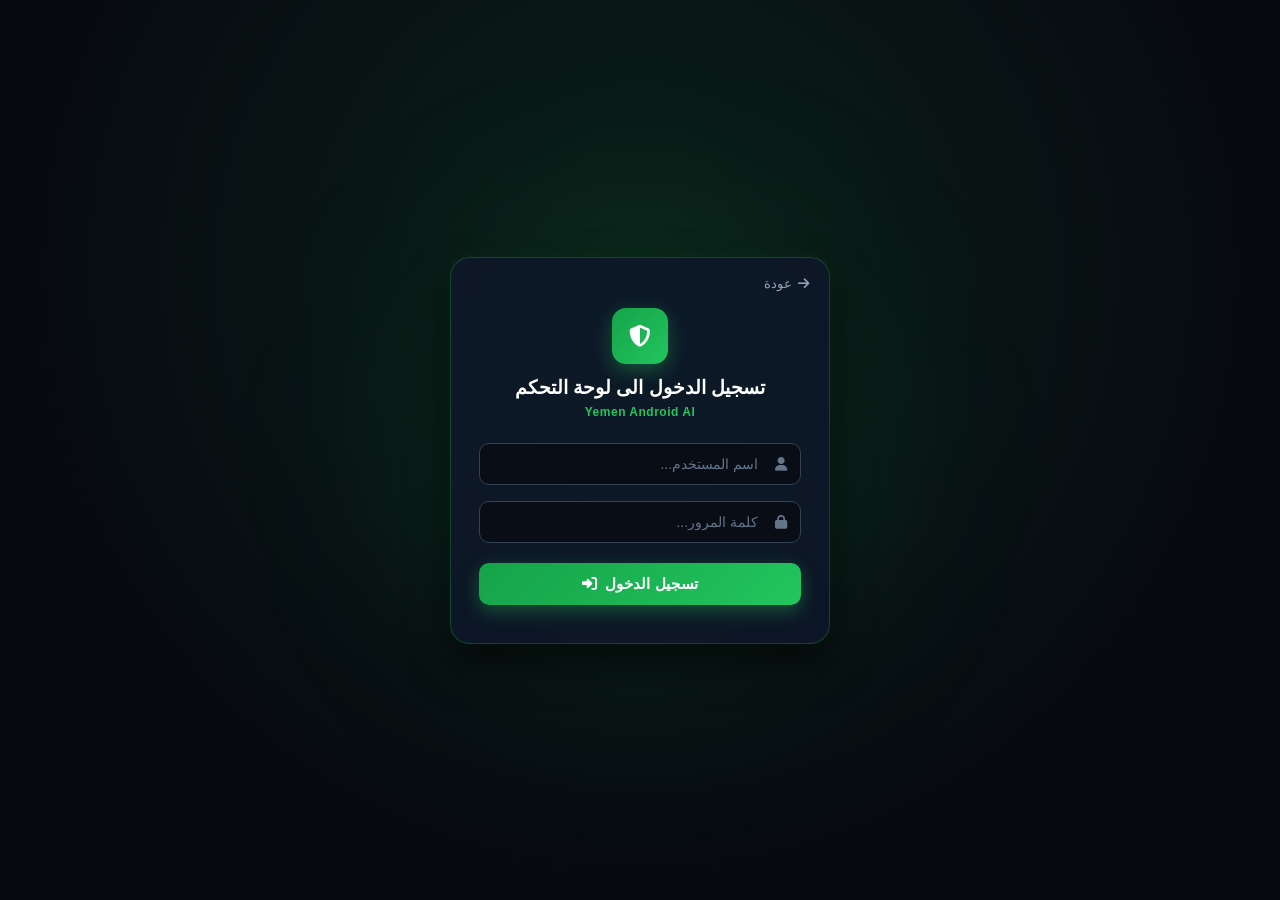
<file: templates/login.html>
<!DOCTYPE html>
<html lang="ar" dir="rtl">
<head>
    <meta charset="UTF-8">
    <meta name="viewport" content="width=device-width, initial-scale=1.0">
    <title>تسجيل الدخول | Taiger Chat</title>
    <!-- مكتبة الأيقونات -->
    <link rel="stylesheet" href="https://cdnjs.cloudflare.com/ajax/libs/font-awesome/6.4.0/css/all.min.css">
    
    <style>
        * {
            margin: 0;
            padding: 0;
            box-sizing: border-box;
            font-family: 'Segoe UI', Tahoma, Geneva, Verdana, sans-serif;
        }

        body {
            min-height: 100vh;
            display: flex;
            justify-content: center;
            align-items: center;
            background-color: #070a10;
            background-image: radial-gradient(circle at 50% 30%, rgba(34, 197, 94, 0.12) 0%, transparent 70%);
            position: relative;
            overflow: hidden;
        }

        /* توهج خلفي ناعم باللون الأخضر */
        .bg-glow {
            position: absolute;
            width: 350px;
            height: 350px;
            background: rgba(34, 197, 94, 0.15);
            filter: blur(120px);
            border-radius: 50%;
            pointer-events: none;
        }

        /* الكارت الزجاجي */
        .glass-card {
            position: relative;
            width: 90%;
            max-width: 380px;
            padding: 38px 28px;
            background: rgba(15, 23, 42, 0.85);
            backdrop-filter: blur(16px);
            -webkit-backdrop-filter: blur(16px);
            border: 1px solid rgba(34, 197, 94, 0.25);
            border-radius: 20px;
            box-shadow: 0 20px 40px rgba(0, 0, 0, 0.6),
                        0 0 15px rgba(34, 197, 94, 0.08);
            color: #ffffff;
            z-index: 10;
        }

        /* زر العودة */
        .back-btn {
            position: absolute;
            top: 18px;
            right: 20px;
            display: inline-flex;
            align-items: center;
            gap: 6px;
            color: #94a3b8;
            text-decoration: none;
            font-size: 13px;
            font-weight: 500;
            transition: color 0.2s ease;
        }

        .back-btn:hover {
            color: #22c55e;
        }

        /* الترويسة */
        .card-header {
            text-align: center;
            margin-top: 12px;
            margin-bottom: 24px;
        }

        .brand-icon {
            width: 56px;
            height: 56px;
            margin: 0 auto 12px;
            background: linear-gradient(135deg, #16a34a, #22c55e);
            border-radius: 14px;
            display: flex;
            align-items: center;
            justify-content: center;
            font-size: 22px;
            color: #ffffff;
            box-shadow: 0 6px 18px rgba(34, 197, 94, 0.35);
        }

        .card-header h2 {
            font-size: 19px;
            font-weight: 700;
            color: #ffffff;
            margin-bottom: 6px;
        }

        .brand-subtitle {
            font-size: 12px;
            color: #22c55e;
            font-weight: 600;
            letter-spacing: 0.5px;
        }

        /* النموذج وحقول الإدخال */
        .login-form {
            display: flex;
            flex-direction: column;
            gap: 16px;
        }

        .input-group {
            position: relative;
            width: 100%;
        }

        .input-group .field-icon {
            position: absolute;
            top: 50%;
            right: 14px;
            transform: translateY(-50%);
            color: #64748b;
            font-size: 14px;
            pointer-events: none;
            transition: color 0.2s ease;
        }

        .input-group input {
            width: 100%;
            padding: 12px 42px 12px 14px;
            background: #090d16;
            border: 1px solid #334155;
            border-radius: 10px;
            color: #ffffff;
            font-size: 14px;
            outline: none;
            transition: all 0.25s ease;
        }

        .input-group input::placeholder {
            color: #64748b;
        }

        .input-group input:focus {
            border-color: #22c55e;
            box-shadow: 0 0 10px rgba(34, 197, 94, 0.25);
        }

        .input-group input:focus ~ .field-icon {
            color: #22c55e;
        }

        /* زر التأكيد باللون الأخضر الأخاذ */
        .submit-btn {
            width: 100%;
            padding: 12px;
            margin-top: 4px;
            background: linear-gradient(135deg, #16a34a, #22c55e);
            border: none;
            border-radius: 10px;
            color: #ffffff;
            font-size: 15px;
            font-weight: 700;
            cursor: pointer;
            display: flex;
            align-items: center;
            justify-content: center;
            gap: 8px;
            box-shadow: 0 6px 18px rgba(34, 197, 94, 0.35);
            transition: all 0.2s ease;
        }

        .submit-btn:hover {
            background: linear-gradient(135deg, #15803d, #16a34a);
            transform: translateY(-1px);
            box-shadow: 0 8px 22px rgba(34, 197, 94, 0.45);
        }

        .error-msg {
            color: #f87171;
            background: rgba(239, 68, 68, 0.12);
            border: 1px solid rgba(239, 68, 68, 0.25);
            padding: 10px;
            border-radius: 8px;
            font-size: 13px;
            text-align: center;
            display: none;
        }
        /* ==================== طبقة التلاشي السينمائي ==================== */
.page-transition-overlay {
    position: fixed;
    inset: 0;
    background: rgba(7, 11, 18, 0.95);
    backdrop-filter: blur(16px);
    -webkit-backdrop-filter: blur(16px);
    opacity: 0;
    visibility: hidden;
    pointer-events: none;
    z-index: 99999;
    transition: opacity 0.8s cubic-bezier(0.25, 1, 0.5, 1), 
                visibility 0.8s cubic-bezier(0.25, 1, 0.5, 1);
}

.page-transition-overlay.active {
    opacity: 1;
    visibility: visible;
    pointer-events: auto;
}
/* ==================== نافذة الخطأ المنبثقة (Modal) ==================== */
.login-modal-overlay {
    position: fixed;
    top: 0;
    left: 0;
    width: 100%;
    height: 100%;
    background: rgba(4, 8, 14, 0.85);
    backdrop-filter: blur(12px);
    -webkit-backdrop-filter: blur(12px);
    display: flex;
    align-items: center;
    justify-content: center;
    z-index: 99999;
    opacity: 0;
    visibility: hidden;
    transition: all 0.35s cubic-bezier(0.16, 1, 0.3, 1);
}

.login-modal-overlay.active {
    opacity: 1;
    visibility: visible;
}

.login-modal-card {
    background: #0d1522;
    border: 1px solid rgba(239, 68, 68, 0.35);
    border-radius: 20px;
    width: 90%;
    max-width: 380px;
    padding: 28px 20px;
    text-align: center;
    box-shadow: 0 25px 60px rgba(0,0,0,0.85),
                0 0 25px rgba(239, 68, 68, 0.15);
    transform: scale(0.9) translateY(15px);
    transition: all 0.35s cubic-bezier(0.16, 1, 0.3, 1);
}

.login-modal-overlay.active .login-modal-card {
    transform: scale(1) translateY(0);
}

/* حركة نبض خفيفة لصورة الخطأ */
@keyframes falsePulse {
    0%, 100% { transform: scale(1); filter: drop-shadow(0 0 8px rgba(239, 68, 68, 0.4)); }
    50% { transform: scale(1.06); filter: drop-shadow(0 0 20px rgba(239, 68, 68, 0.8)); }
}

.false-icon-anim {
    width: 85px;
    height: 85px;
    object-fit: contain;
    margin-bottom: 15px;
    animation: falsePulse 2s infinite ease-in-out;
}

.login-modal-btn {
    background: linear-gradient(135deg, #ef4444, #dc2626);
    color: #ffffff;
    font-weight: bold;
    border: none;
    padding: 10px 24px;
    border-radius: 12px;
    cursor: pointer;
    font-size: 0.95rem;
    box-shadow: 0 4px 15px rgba(239, 68, 68, 0.4);
    transition: all 0.25s ease;
    width: 100%;
    margin-top: 18px;
}

.login-modal-btn:hover {
    background: linear-gradient(135deg, #f87171, #b91c1c);
    transform: translateY(-2px);
    box-shadow: 0 6px 20px rgba(239, 68, 68, 0.6);
}
/* ==================== تعديل نوع وتنسيق خط رسالة الخطأ ==================== */
#modalErrorText {
    font-family: 'Segoe UI', Tahoma, Geneva, Verdana, sans-serif !important; /* نوع خط أنيق وواضح */
    font-size: 0.92rem !important; /* حجم متناسق ومريح للعين */
    font-weight: 700 !important; /* جعل الخط عريضاً وبارزاً (Bold) */
    color: #f87171 !important; /* لون أحمر زاهي وواضح */
    letter-spacing: 0.3px !important; /* تباعد خفيف بين الحروف لزيادة الوضوح */
    text-shadow: 0 0 10px rgba(239, 68, 68, 0.3) !important; /* توهج خفيف يناسب الثيم السيبراني */
}
    </style>
</head>
<body>

    <div class="bg-glow"></div>

    <div class="glass-card">
        <a href="/" class="back-btn">
            <i class="fa-solid fa-arrow-right"></i>
            <span>عودة</span>
        </a>

        <div class="card-header">
            <div class="brand-icon">
                <i class="fa-solid fa-shield-halved"></i>
            </div>
            <h2>تسجيل الدخول الى لوحة التحكم</h2>
            <p class="brand-subtitle">Yemen Android AI </p>
        </div>

        <form id="loginForm" class="login-form">
            <div class="input-group">
                <input type="text" id="username" name="username" placeholder="اسم المستخدم..." required autocomplete="off">
                <i class="fa-solid fa-user field-icon"></i>
            </div>

            <div class="input-group">
                <input type="password" id="password" name="password" placeholder="كلمة المرور..." required>
                <i class="fa-solid fa-lock field-icon"></i>
            </div>

            <div id="errorMsg" class="error-msg"></div>

            <button type="submit" class="submit-btn">
                <span>تسجيل الدخول</span>
                <i class="fa-solid fa-right-to-bracket"></i>
            </button>
        </form>
    </div>
<!-- النافذة المنبثقة لخطأ تسجيل الدخول -->
<div class="login-modal-overlay" id="loginErrorModal">
    <div class="login-modal-card">
        <img src="/static/images/false.png" class="false-icon-anim" alt="خطأ في الدخول">
        <div style="font-size: 1.15rem; font-weight: bold; color: #fff; margin-bottom: 6px;">تواصل بالمطور للدخول الى لوحة التحكم</div>
        <div style="font-size: 0.9rem; color: #f87171; line-height: 1.5;" id="modalErrorText">تواصل بالمطور للدخول الى لوحة التحكم</div>
        <button class="login-modal-btn" onclick="closeLoginErrorModal()">حاول مجدداً</button>
    </div>
</div>
    <script>
document.getElementById('loginForm').addEventListener('submit', async (e) => {
    e.preventDefault();
    
    const usernameInput = document.getElementById('username').value.trim();
    const passwordInput = document.getElementById('password').value.trim();
    const errorModal = document.getElementById('loginErrorModal');
    const modalErrorText = document.getElementById('modalErrorText');

    try {
        const response = await fetch('/login', {
            method: 'POST',
            headers: { 'Content-Type': 'application/json' },
            body: JSON.stringify({ 
                username: usernameInput, 
                password: passwordInput 
            })
        });

        const data = await response.json();

        if (response.ok && data.status === 'success') {
            // 🌟 تفعيل تأثير التلاشي السلس قبل الانتقال للوحة التحكم
            let overlay = document.getElementById('pageTransitionOverlay');
            if (!overlay) {
                overlay = document.createElement('div');
                overlay.id = 'pageTransitionOverlay';
                overlay.className = 'page-transition-overlay';
                document.body.appendChild(overlay);
            }
            
            setTimeout(() => {
                overlay.classList.add('active');
            }, 10);

            // الانتقال لصفحة الـ admin بعد اكتمال تأثير التلاشي (0.8 ثانية)
            setTimeout(() => {
                window.location.href = data.redirect || '/admin';
            }, 800);

        } else {
            // ❌ إظهار النافذة المنبثقة الفخمة مع صورة false.png
            modalErrorText.textContent = data.message || 'تواصل بالمطور للوصول الى لوحة التحكم';
            errorModal.classList.add('active');
        }
    } catch (err) {
        modalErrorText.textContent = 'حدث خطأ في الاتصال بالخادم!';
        errorModal.classList.add('active');
    }
});

// دالة إغلاق نافذة الخطأ عند النقر على زر "حاول مجدداً"
function closeLoginErrorModal() {
    document.getElementById('loginErrorModal').classList.remove('active');
}
document.addEventListener('DOMContentLoaded', function() {
    const adminBtn = document.querySelector('a[href="/login"]') || document.querySelector('a[href*="login"]');
    
    if (adminBtn) {
        adminBtn.addEventListener('click', function(e) {
            e.preventDefault(); // منع الانتقال الفوري
            const targetUrl = this.getAttribute('href');
            
            // إنشاء طبقة التلاشي إذا لم تكن موجودة
            let overlay = document.getElementById('pageTransitionOverlay');
            if (!overlay) {
                overlay = document.createElement('div');
                overlay.id = 'pageTransitionOverlay';
                overlay.className = 'page-transition-overlay';
                document.body.appendChild(overlay);
            }
            
            // تفعيل التلاشي
            setTimeout(() => {
                overlay.classList.add('active');
            }, 10);
            
            // الانتقال الفعلي للصفحة بعد اكتمال التلاشي (0.8 ثانية)
            setTimeout(function() {
                window.location.href = targetUrl;
            }, 800);
        });
    }
});
document.addEventListener('DOMContentLoaded', function() {
    // 1. تأثير الظهور عند فتح صفحة الدخول (تلاشي العكس)
    let overlay = document.getElementById('pageTransitionOverlay');
    if (!overlay) {
        overlay = document.createElement('div');
        overlay.id = 'pageTransitionOverlay';
        overlay.className = 'page-transition-overlay active';
        document.body.appendChild(overlay);
        
        setTimeout(() => {
            overlay.classList.remove('active');
        }, 50);
    }

    // 2. تفعيل التلاشي عند الضغط على زر العودة أو أي زر يرجع للرئيسية
    const backBtns = document.querySelectorAll('a[href="/"], a.back-btn, .btn-back, a[href*="index"]');
    
    backBtns.backend = backBtns || [];
    backBtns.forEach(btn => {
        btn.addEventListener('click', function(e) {
            e.preventDefault(); // منع الانتقال الفوري
            const targetUrl = this.getAttribute('href');
            
            if (overlay) {
                overlay.classList.add('active'); // إظهار الستارة الداكنة بالتلاشي
            }
            
            // الانتقال الفعلي بعد اكتمال التلاشي (0.8 ثانية)
            setTimeout(function() {
                window.location.href = targetUrl;
            }, 800);
        });
    });
});
</script>
</body>
</html>
</file>
